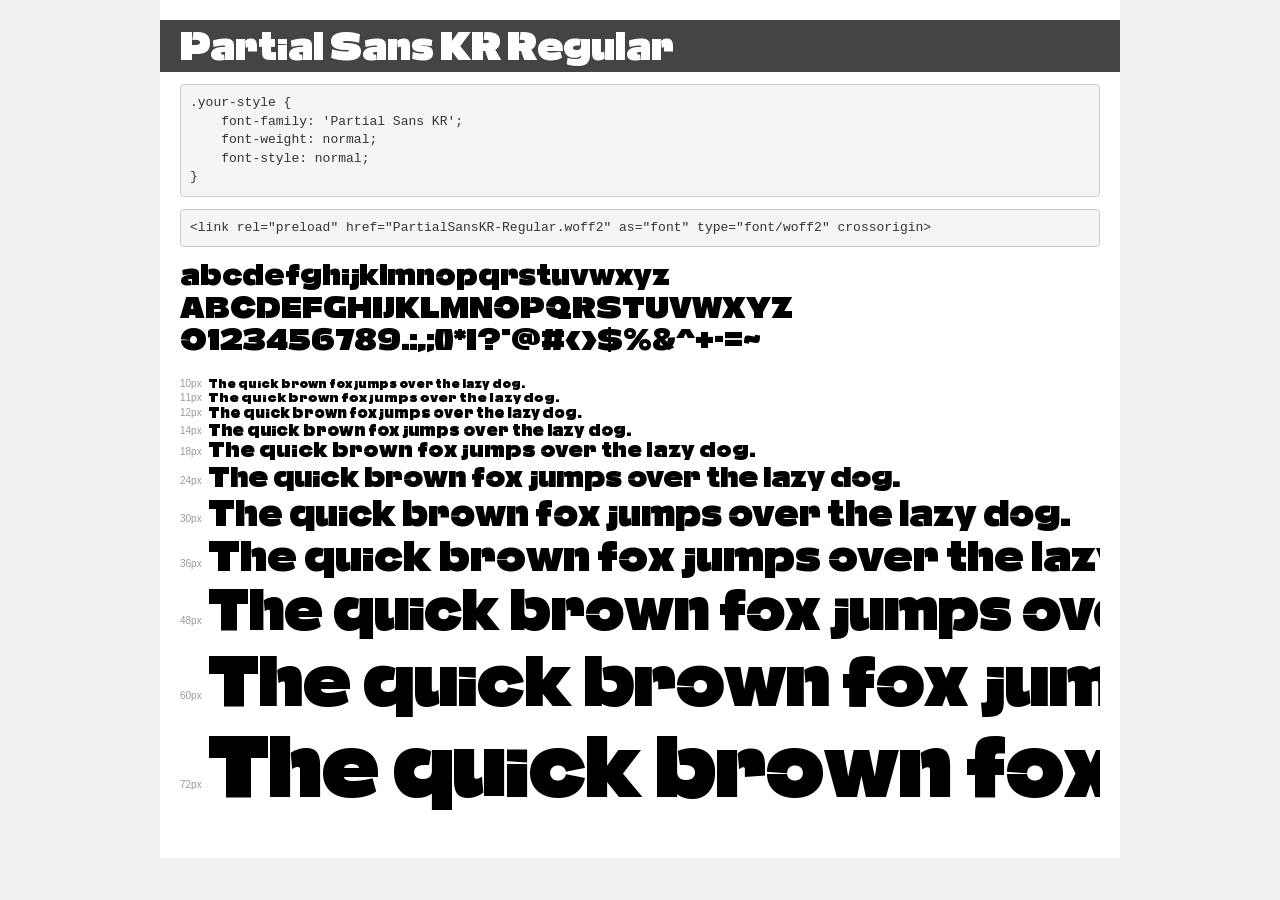
<file: font/demo.html>
<!DOCTYPE html>
<html lang="en">
<head>
    <meta charset="utf-8">
    <meta http-equiv="X-UA-Compatible" content="IE=edge">
    <meta name="viewport" content="width=device-width, initial-scale=1">
    <meta name="robots" content="noindex, noarchive">
    <meta name="format-detection" content="telephone=no">
    <title>Transfonter demo</title>
    <link href="stylesheet.css" rel="stylesheet">
    <style>
        /*
        http://meyerweb.com/eric/tools/css/reset/
        v2.0 | 20110126
        License: none (public domain)
        */
        html, body, div, span, applet, object, iframe,
        h1, h2, h3, h4, h5, h6, p, blockquote, pre,
        a, abbr, acronym, address, big, cite, code,
        del, dfn, em, img, ins, kbd, q, s, samp,
        small, strike, strong, sub, sup, tt, var,
        b, u, i, center,
        dl, dt, dd, ol, ul, li,
        fieldset, form, label, legend,
        table, caption, tbody, tfoot, thead, tr, th, td,
        article, aside, canvas, details, embed,
        figure, figcaption, footer, header, hgroup,
        menu, nav, output, ruby, section, summary,
        time, mark, audio, video {
            margin: 0;
            padding: 0;
            border: 0;
            font-size: 100%;
            font: inherit;
            vertical-align: baseline;
        }
        /* HTML5 display-role reset for older browsers */
        article, aside, details, figcaption, figure,
        footer, header, hgroup, menu, nav, section {
            display: block;
        }
        body {
            line-height: 1;
        }
        ol, ul {
            list-style: none;
        }
        blockquote, q {
            quotes: none;
        }
        blockquote:before, blockquote:after,
        q:before, q:after {
            content: '';
            content: none;
        }
        table {
            border-collapse: collapse;
            border-spacing: 0;
        }
        /* demo styles */
        body {
            background: #f0f0f0;
            color: #000;
        }
        .page {
            background: #fff;
            width: 920px;
            margin: 0 auto;
            padding: 20px 20px 0 20px;
            overflow: hidden;
        }
        .font-container {
            overflow-x: auto;
            overflow-y: hidden;
            margin-bottom: 40px;
            line-height: 1.3;
            white-space: nowrap;
            padding-bottom: 5px;
        }
        h1 {
            position: relative;
            background: #444;
            font-size: 32px;
            color: #fff;
            padding: 10px 20px;
            margin: 0 -20px 12px -20px;
        }
        .letters {
            font-size: 25px;
            margin-bottom: 20px;
        }
        .s10:before {
            content: '10px';
        }
        .s11:before {
            content: '11px';
        }
        .s12:before {
            content: '12px';
        }
        .s14:before {
            content: '14px';
        }
        .s18:before {
            content: '18px';
        }
        .s24:before {
            content: '24px';
        }
        .s30:before {
            content: '30px';
        }
        .s36:before {
            content: '36px';
        }
        .s48:before {
            content: '48px';
        }
        .s60:before {
            content: '60px';
        }
        .s72:before {
            content: '72px';
        }
        .s10:before, .s11:before, .s12:before, .s14:before,
        .s18:before, .s24:before, .s30:before, .s36:before,
        .s48:before, .s60:before, .s72:before {
            font-family: Arial, sans-serif;
            font-size: 10px;
            font-weight: normal;
            font-style: normal;
            color: #999;
            padding-right: 6px;
        }
        pre {
            display: block;
            padding: 9px;
            margin: 0 0 12px;
            font-family: Monaco, Menlo, Consolas, "Courier New", monospace;
            font-size: 13px;
            line-height: 1.428571429;
            color: #333;
            font-weight: normal;
            font-style: normal;
            background-color: #f5f5f5;
            border: 1px solid #ccc;
            overflow-x: auto;
            border-radius: 4px;
        }
        /* responsive */
        @media (max-width: 959px) {
            .page {
                width: auto;
                margin: 0;
            }
        }
    </style>
</head>
<body>
<div class="page">
    <div class="demo">
        <h1 style="font-family: 'Partial Sans KR'; font-weight: normal; font-style: normal;">Partial Sans KR Regular</h1>
        <pre title="Usage">.your-style {
    font-family: 'Partial Sans KR';
    font-weight: normal;
    font-style: normal;
}</pre>
        <pre title="Preload (optional)">
&lt;link rel=&quot;preload&quot; href=&quot;PartialSansKR-Regular.woff2&quot; as=&quot;font&quot; type=&quot;font/woff2&quot; crossorigin&gt;</pre>
        <div class="font-container" style="font-family: 'Partial Sans KR'; font-weight: normal; font-style: normal;">
            <p class="letters">
                abcdefghijklmnopqrstuvwxyz<br>
ABCDEFGHIJKLMNOPQRSTUVWXYZ<br>
                0123456789.:,;()*!?'@#&lt;&gt;$%&^+-=~
            </p>
            <p class="s10" style="font-size: 10px;">The quick brown fox jumps over the lazy dog.</p>
            <p class="s11" style="font-size: 11px;">The quick brown fox jumps over the lazy dog.</p>
            <p class="s12" style="font-size: 12px;">The quick brown fox jumps over the lazy dog.</p>
            <p class="s14" style="font-size: 14px;">The quick brown fox jumps over the lazy dog.</p>
            <p class="s18" style="font-size: 18px;">The quick brown fox jumps over the lazy dog.</p>
            <p class="s24" style="font-size: 24px;">The quick brown fox jumps over the lazy dog.</p>
            <p class="s30" style="font-size: 30px;">The quick brown fox jumps over the lazy dog.</p>
            <p class="s36" style="font-size: 36px;">The quick brown fox jumps over the lazy dog.</p>
            <p class="s48" style="font-size: 48px;">The quick brown fox jumps over the lazy dog.</p>
            <p class="s60" style="font-size: 60px;">The quick brown fox jumps over the lazy dog.</p>
            <p class="s72" style="font-size: 72px;">The quick brown fox jumps over the lazy dog.</p>
        </div>
    </div>

</div>
</body>
</html>
</file>
<file: font/stylesheet.css>
@font-face {
    font-family: 'Partial Sans KR';
    src: url('PartialSansKR-Regular.woff2') format('woff2'),
        url('PartialSansKR-Regular.woff') format('woff');
    font-weight: normal;
    font-style: normal;
    font-display: swap;
}
</file>
